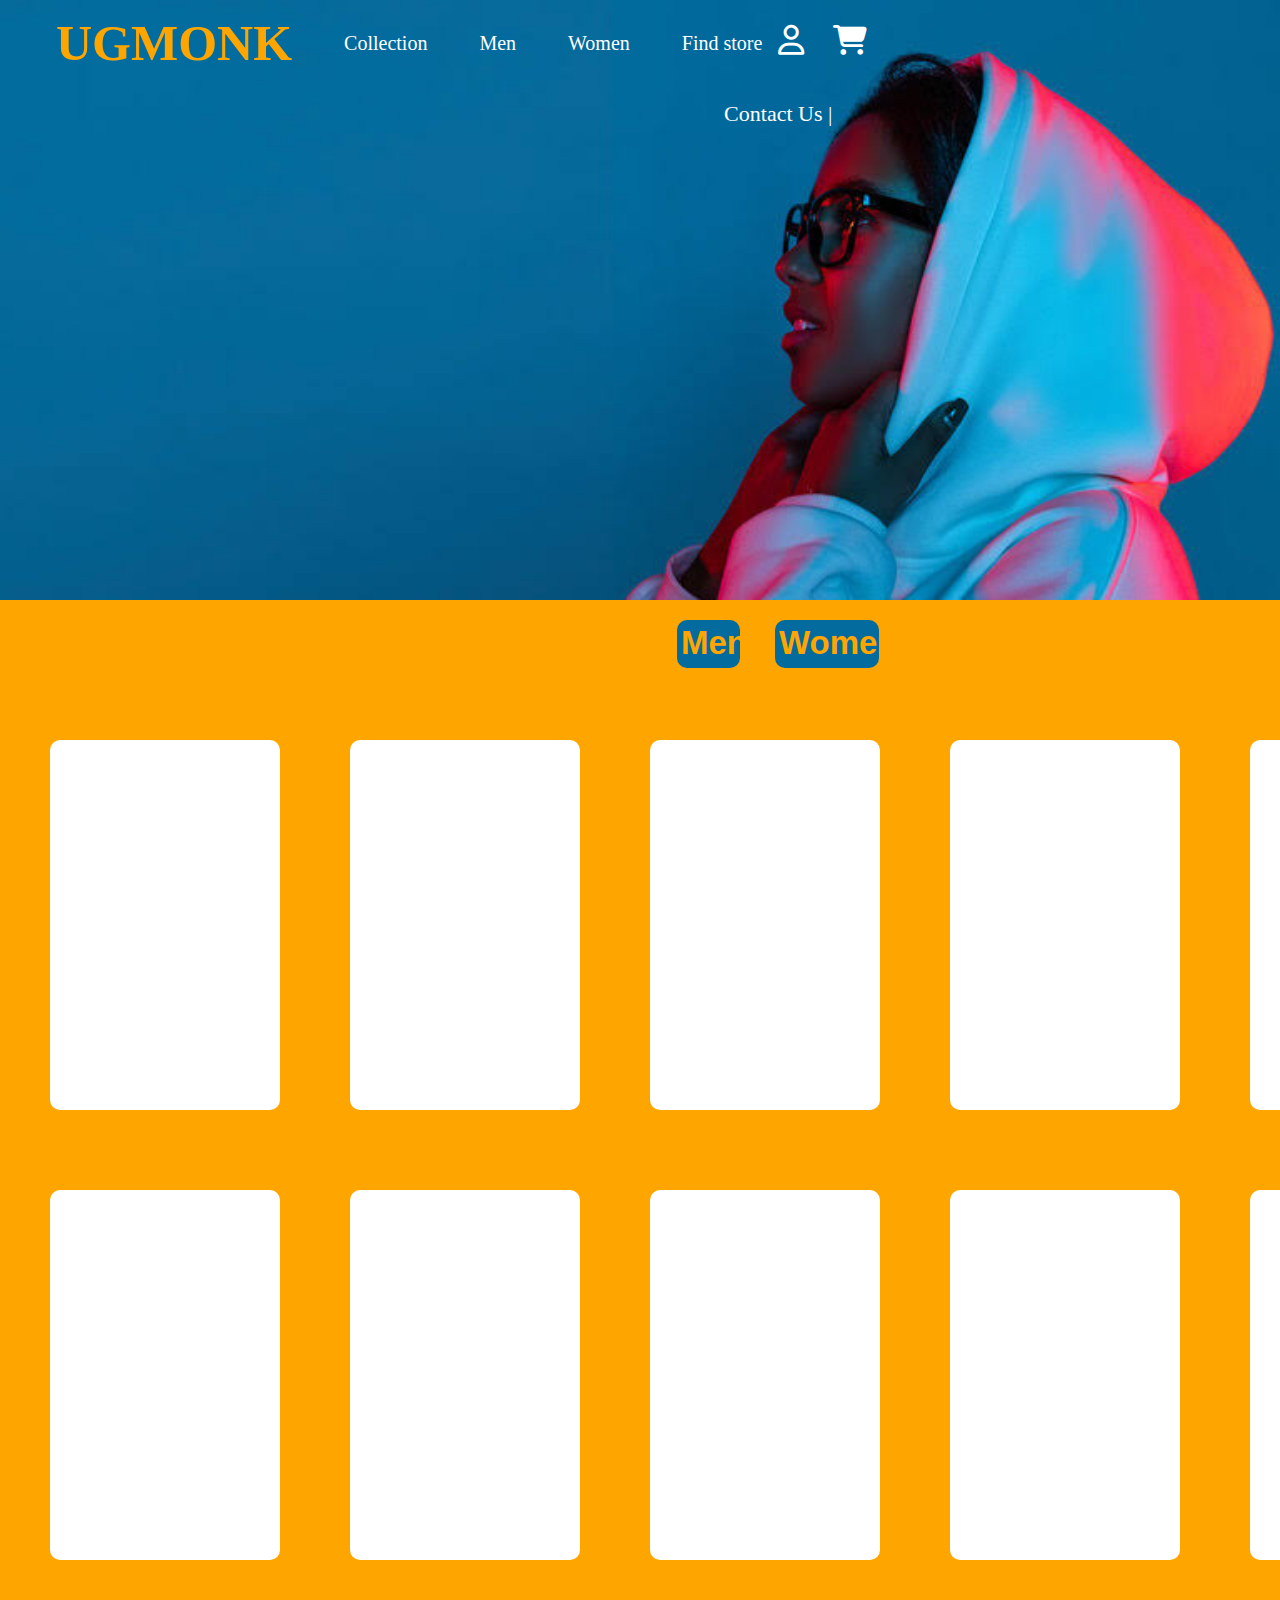
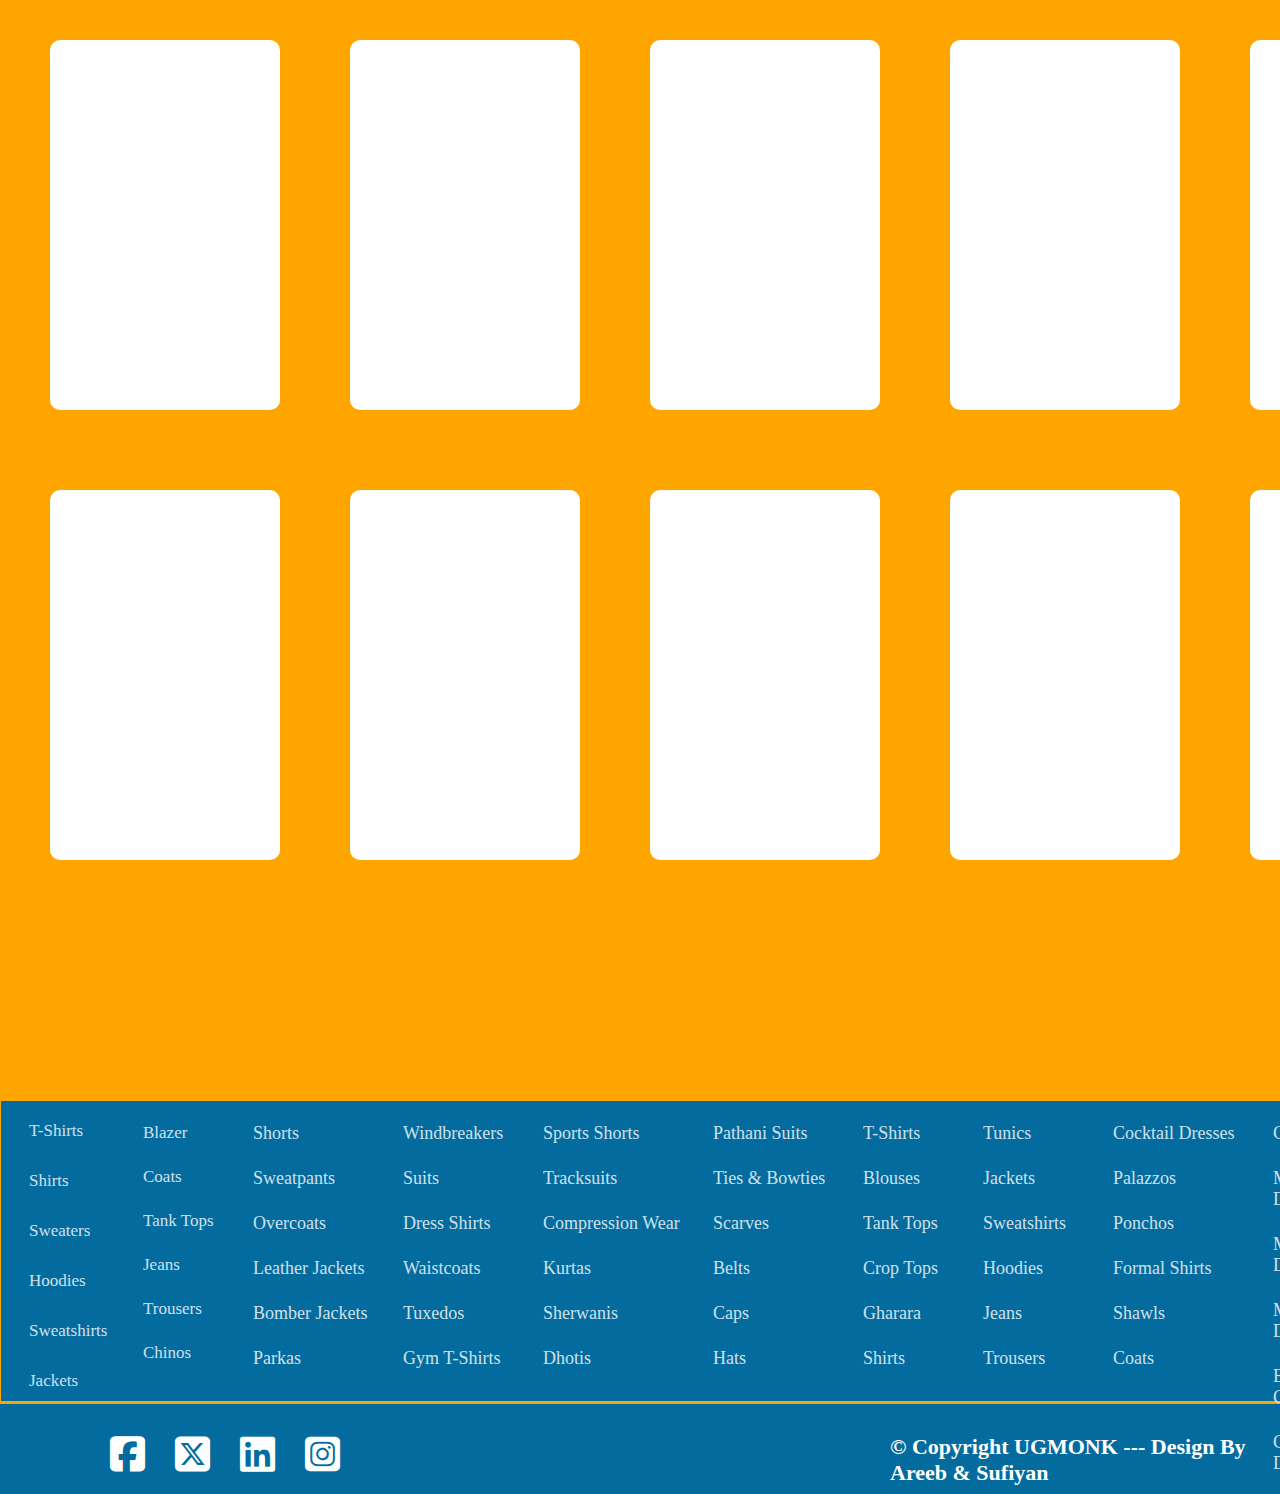
<file: index.html>
<!DOCTYPE html>
<html lang="en">
<head>
    <meta charset="UTF-8">
    <meta name="viewport" content="width=, initial-scale=1.0">
    <title>UGMONK Home</title>
    <link rel="stylesheet" href="style.css">
    <link rel="stylesheet" href="https://cdnjs.cloudflare.com/ajax/libs/font-awesome/6.6.0/css/all.min.css">
</head>

<body>
   <div class="d1">
      <ul>
        <li class="list1"><a href="index.html" class="anchor1"><h1 class="he1">UGMONK</h1></li></a>
        <li class="dropdown3">
          <a href="javascript:void(0)" class="dropbtn3">Collection</a>
          <div class="dropdown-content3">
            <a href="#">Winter Collection</a>
            <a href="#">Summer Collection</a>
          </div>
        </li>
        <li class="dropdown">
          <a href="javascript:void(0)" class="dropbtn">Men</a>
          <div class="dropdown-content">
            <a href="#"> Tops</a>
            <a href="#">Bottoms</a>
            <a href="#">Outerwear</a>
            <a href="#">Formal Wear</a>
            <a href="#">Activewear</a>
            <a href="#">Traditional Wear</a>
            <a href="#">Innerwear</a>
            <a href="#">Accessories</a>
          </div>
        </li>
        <li class="dropdown1">
            <a href="javascript:void(0)" class="dropbtn1">Women</a>
            <div class="dropdown-content1">
              <a href="#">Tops</a>
              <a href="#">Bottoms</a>
              <a href="#">Dresses</a>
              <a href="#">Traditional Wear</a>
              <a href="#">Outerwear</a>
              <a href="#">Activewear</a>
              <a href="#">Party & Formal Wear</a>
              <a href="#">Accessories</a>
            </div>
          </li>
          <li class="list2"><a href="#" class="anchor2">Find store</a></li>
          <li class="list3"><a href="contact.html" class="anchor3">Contact Us |</a></li>
          <a href="#"><i class="fa-regular fa-user"></i></a>
         <a href="#"> <i class="fa-solid fa-cart-shopping"></i></a>
      </ul>
   </div>

  <div class="div14"><a href="#" class="anchor4">Men</a><a href="womenhome.html" class="anchor5">Women</a>
    <div class="div15"></div>
    <div class="div16"></div>
    <div class="div17"></div>
    <div class="div18"></div>
    <div class="div19"></div>
    <div class="div21"></div>
    <div class="div22"></div>
    <div class="div23"></div>
    <div class="div24"></div>
    <div class="div25"></div>
    <div class="div26"></div>
    <div class="div27"></div>
    <div class="div28"></div>
    <div class="div29"></div>
    <div class="div30"></div>
    <div class="div31"></div>
    <div class="div32"></div>
    <div class="div33"></div>
    <div class="div34"></div>
    <div class="div35"></div></div>

   <div class="footer2">
    <div class="div3">
    <a href="#"><P>T-Shirts</P></a>
    <a href="#"><P>Shirts</P></a>
    <a href="#"><P>Sweaters</P></a>
    <a href="#"><P>Hoodies</P></a>
    <a href="#"><P>Sweatshirts</P></a>
    <a href="#"><P>Jackets</P></a>
    
</div>
<div class="div4">
  <a href="#"><P>Blazer</P></a>
    <a href="#"><P>Coats</P></a>
    <a href="#"><P>Tank Tops</P></a>
    <a href="#"><P>Jeans</P></a>
    <a href="#"><P>Trousers</P></a>
    <a href="#"><P>Chinos</P></a>
</div>
<div class="div5">
 
    <a href="#"><P>Shorts</P></a>
    <a href="#"><P>Sweatpants</P></a>
    <a href="#"><P>Overcoats</P></a>
    <a href="#"><P>Leather Jackets</P></a>
    <a href="#"><P>Bomber Jackets</P></a>
    <a href="#"><P>Parkas</P></a>
</div>
<div class="div6">
    
    <a href="#"><P>Windbreakers</P></a>
    <a href="#"><P>Suits</P></a>
    <a href="#"><P>Dress Shirts</P></a>
    <a href="#"><P>Waistcoats</P></a>
    <a href="#"><P>Tuxedos</P></a>
    <a href="#"><P>Gym T-Shirts</P></a>
</div>
<div class="div7">
  <a href="#"><P>Sports Shorts</P></a>
  <a href="#"><P>Tracksuits</P></a>
  <a href="#"><P>Compression Wear</P></a>
  <a href="#"><P>Kurtas</P></a>
  <a href="#"><P>Sherwanis</P></a>
  <a href="#"><P>Dhotis</P></a>
</div>
<div class="div8">
  <a href="#"><P>Pathani Suits</P></a>
  <a href="#"><P>Ties & Bowties</P></a>
  <a href="#"><P>Scarves</P></a>
  <a href="#"><P>Belts</P></a>
  <a href="#"><P>Caps</P></a>
  <a href="#"><P>Hats</P></a>
</div>
<div class="div9">
  <a href="#"><P>T-Shirts</P></a>
  <a href="#"><P>Blouses</P></a>
  <a href="#"><P>Tank Tops</P></a>
  <a href="#"><P>Crop Tops</P></a>
  <a href="#"><P>Gharara</P></a>
  <a href="#"><P>Shirts</P></a>
</div>
<div class="div10">
  <a href="#"><P>Tunics</P></a>
  <a href="#"><P>Jackets</P></a>
  <a href="#"><P>Sweatshirts</P></a>
  <a href="#"><P>Hoodies</P></a>
  <a href="#"><P>Jeans</P></a>
  <a href="#"><P>Trousers</P></a>
    
</div>
<div class="div11">
  <a href="#"><P>Cocktail Dresses</P></a>
  <a href="#"><P>Palazzos</P></a>
  <a href="#"><P>Ponchos</P></a>
  <a href="#"><P>Formal Shirts</P></a>
  <a href="#"><P>Shawls</P></a>
  <a href="#"><P>Coats</P></a>
</div>
<div class="div12">
    <a href="#"><P>Capris</P></a>
    <a href="#"><P>Maxi Dresses</P></a>
    <a href="#"><P>Midi Dresses</P></a>
    <a href="#"><P>Mini Dresses</P></a>
    <a href="#"><P>Evening Gowns</P></a>
    <a href="#"><P>Cocktail Dresses</P></a>
</div>
<div class="div13">
    <a href="#"><P>Sarees</P></a>
    <a href="#"><P>Kurtis</P></a>
    <a href="#"><P>Hats</P></a>
    <a href="#"><P>Caps</P></a>
    <a href="#"><P>Winter Coats</P></a>
    <a href="#"><P>Belts</P></a>
</div>
</div>

        <div class="footer1"> 
            <a href="https://www.facebook.com/"><i class="fa-brands fa-square-facebook"></i></a>
             <a href="https://twitter.com/?lang=en"><i class="fa-brands fa-square-x-twitter"></i></a>
            <a href="https://pk.linkedin.com/"> <i class="fa-brands fa-linkedin"></i></a>
             <a href="https://www.instagram.com/"><i class="fa-brands fa-square-instagram"></i></a>
             <p class="footernew"><strong>© Copyright UGMONK --- Design By Areeb & Sufiyan </strong></p>
           </div>
</body>
</html>
</file>
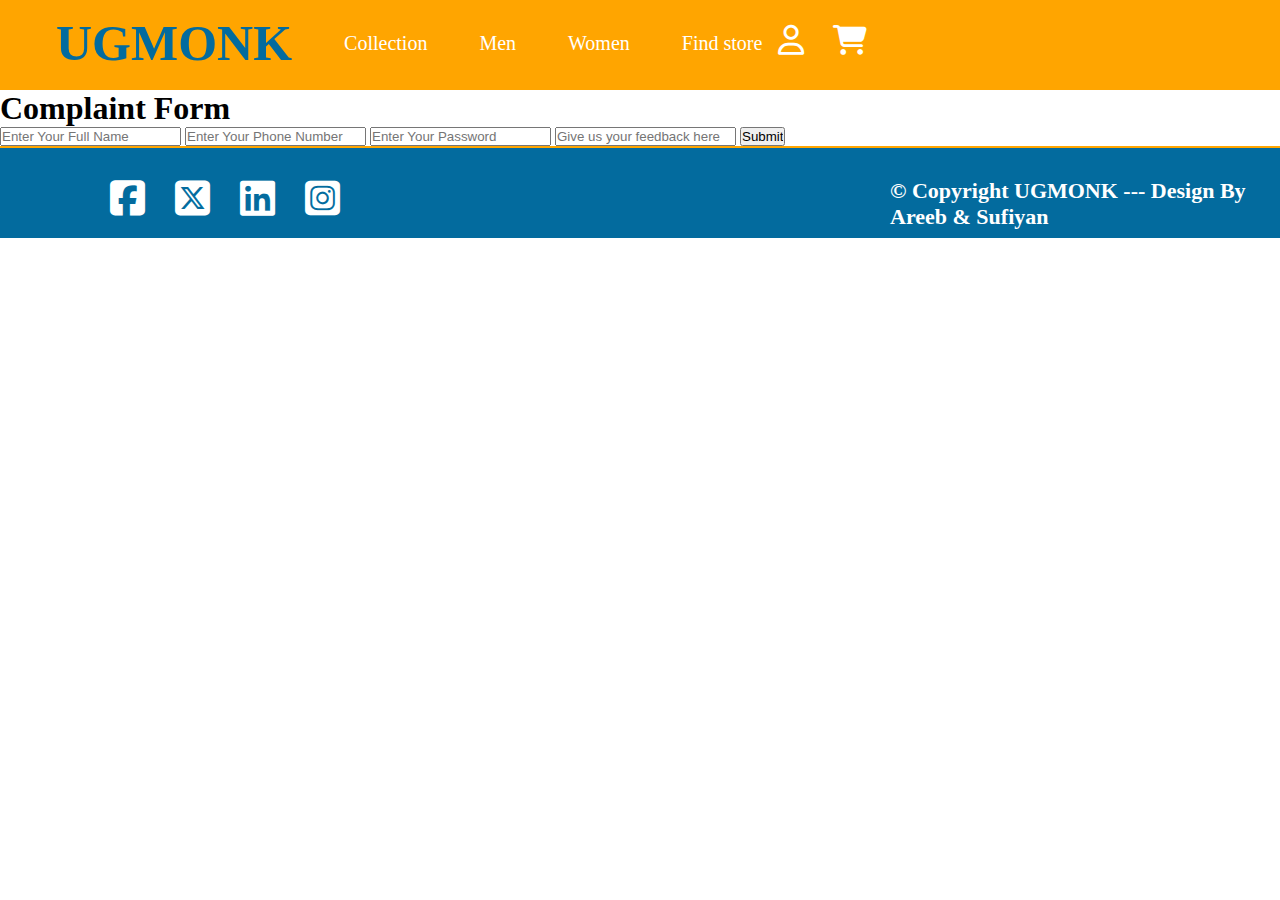
<file: complaintform.html>
<!DOCTYPE html>
<html lang="en">
<head>
    <meta charset="UTF-8">
    <meta name="viewport" content="width=, initial-scale=1.0">
    <title>UGMONK Complaint Form</title>
    <link rel="stylesheet" href="style.css">
    <link rel="stylesheet" href="https://cdnjs.cloudflare.com/ajax/libs/font-awesome/6.6.0/css/all.min.css">
</head>

<body>
    <div class="d2">
        <ul>
            <li class="list4"><a href="index.html" class="anchor7"><h1 class="he3">UGMONK</h1></li></a>
            <li class="dropdown4">
                <a href="javascript:void(0)" class="dropbtn4">Collection</a>
                <div class="dropdown-content4">
                  <a href="#">Winter Collection</a>
                  <a href="#">Summer Collection</a>
                </div>
              </li>
              <li class="dropdown5">
                <a href="javascript:void(0)" class="dropbtn5">Men</a>
                <div class="dropdown-content5">
                  <a href="#"> Tops</a>
                  <a href="#">Bottoms</a>
                  <a href="#">Outerwear</a>
                  <a href="#">Formal Wear</a>
                  <a href="#">Activewear</a>
                  <a href="#">Traditional Wear</a>
                  <a href="#">Innerwear</a>
                  <a href="#">Accessories</a>
                </div>
              </li>
              <li class="dropdown6">
                  <a href="javascript:void(0)" class="dropbtn6">Women</a>
                  <div class="dropdown-content6">
                    <a href="#">Tops</a>
                    <a href="#">Bottoms</a>
                    <a href="#">Dresses</a>
                    <a href="#">Traditional Wear</a>
                    <a href="#">Outerwear</a>
                    <a href="#">Activewear</a>
                    <a href="#">Party & Formal Wear</a>
                    <a href="#">Accessories</a>
                  </div>
                </li>
                <li class="list5"><a href="#" class="anchor8">Find store</a></li>
          <li class="list6"><a href="contact.html" class="anchor9">Contact Us |</a></li>
          <a href="loginpage.html"><i class="fa-regular fa-user"></i></a>
         <a href="#"> <i class="fa-solid fa-cart-shopping"></i></a>
        </ul>
    </div>

    <div class="div42">
        <div class="div43">
            <h1 class="he6">Complaint Form</h1>
            <input type="text" class="input5" placeholder="Enter Your Full Name" required>
            <input type="number" class="input6" placeholder="Enter Your Phone Number" required>
            <input type="password" class="input7" placeholder="Enter Your Password" required>
            <input type="text" class="input8" placeholder="Give us your feedback here" required>
            <input type="submit" value="Submit" class="button4">
        </div>
    </div>

    <div class="footer1"> 
      <a href="https://www.facebook.com/"><i class="fa-brands fa-square-facebook"></i></a>
       <a href="https://twitter.com/?lang=en"><i class="fa-brands fa-square-x-twitter"></i></a>
      <a href="https://pk.linkedin.com/"> <i class="fa-brands fa-linkedin"></i></a>
       <a href="https://www.instagram.com/"><i class="fa-brands fa-square-instagram"></i></a>
       <p class="footernew"><strong>© Copyright UGMONK --- Design By Areeb & Sufiyan </strong></p>
     </div>

     </body>
     </html>
</file>
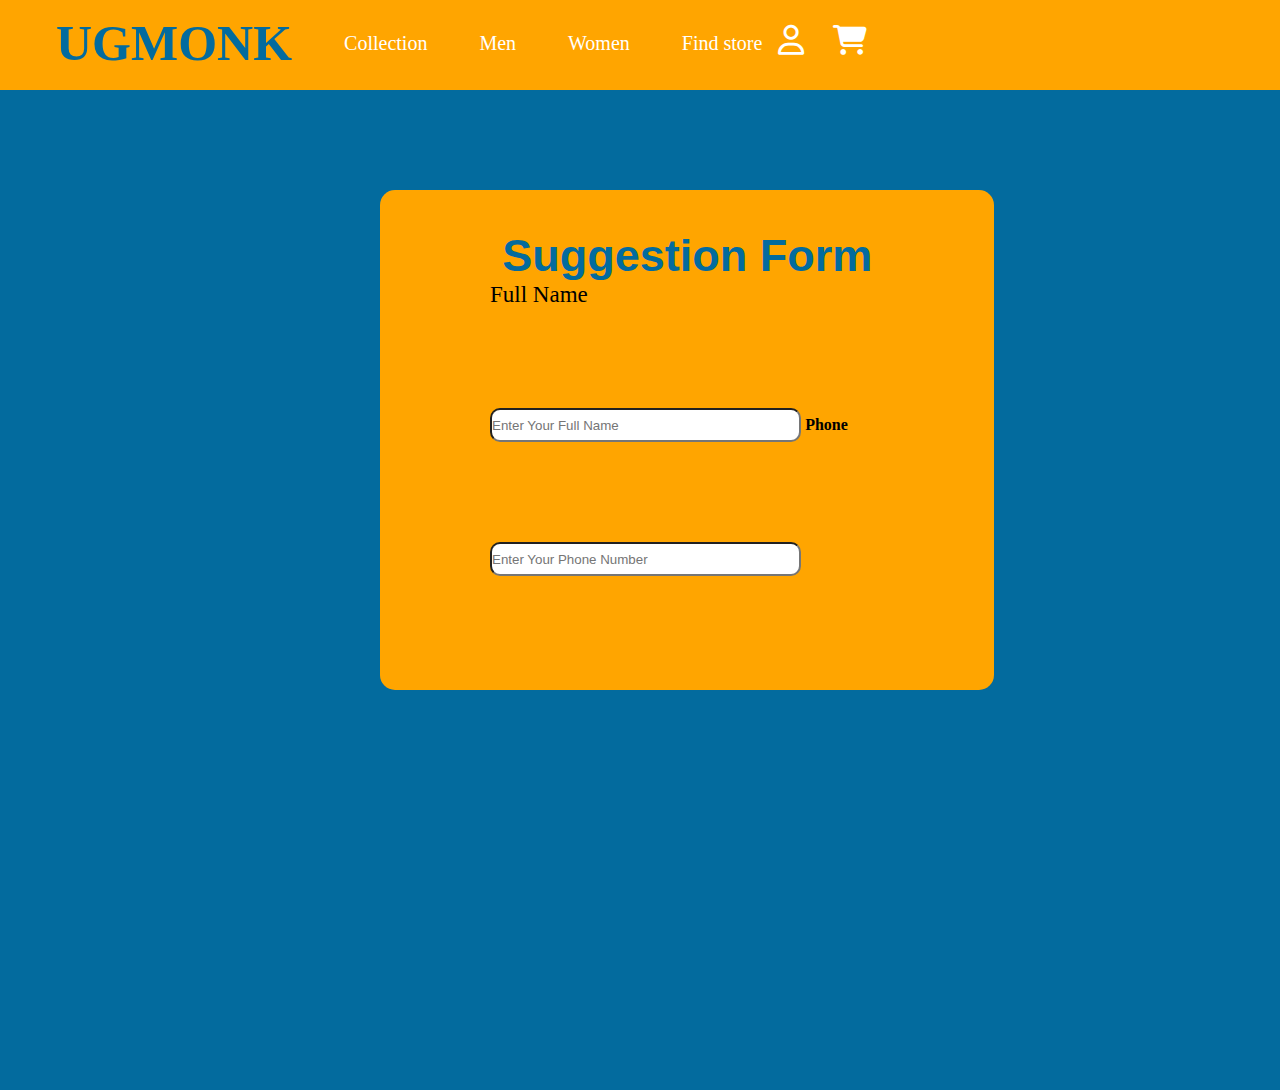
<file: suggestionform.html>
<!DOCTYPE html>
<html lang="en">
<head>
    <meta charset="UTF-8">
    <meta name="viewport" content="width=, initial-scale=1.0">
    <title>UGMONK Suggestion Form</title>
    <link rel="stylesheet" href="style.css">
    <link rel="stylesheet" href="https://cdnjs.cloudflare.com/ajax/libs/font-awesome/6.6.0/css/all.min.css">
</head>

<body>
    <div class="d2">
        <ul>
            <li class="list4"><a href="index.html" class="anchor7"><h1 class="he3">UGMONK</h1></li></a>
            <li class="dropdown4">
                <a href="javascript:void(0)" class="dropbtn4">Collection</a>
                <div class="dropdown-content4">
                  <a href="#">Winter Collection</a>
                  <a href="#">Summer Collection</a>
                </div>
              </li>
              <li class="dropdown5">
                <a href="javascript:void(0)" class="dropbtn5">Men</a>
                <div class="dropdown-content5">
                  <a href="#"> Tops</a>
                  <a href="#">Bottoms</a>
                  <a href="#">Outerwear</a>
                  <a href="#">Formal Wear</a>
                  <a href="#">Activewear</a>
                  <a href="#">Traditional Wear</a>
                  <a href="#">Innerwear</a>
                  <a href="#">Accessories</a>
                </div>
              </li>
              <li class="dropdown6">
                  <a href="javascript:void(0)" class="dropbtn6">Women</a>
                  <div class="dropdown-content6">
                    <a href="#">Tops</a>
                    <a href="#">Bottoms</a>
                    <a href="#">Dresses</a>
                    <a href="#">Traditional Wear</a>
                    <a href="#">Outerwear</a>
                    <a href="#">Activewear</a>
                    <a href="#">Party & Formal Wear</a>
                    <a href="#">Accessories</a>
                  </div>
                </li>
                <li class="list5"><a href="#" class="anchor8">Find store</a></li>
          <li class="list6"><a href="#" class="anchor9">Contact Us |</a></li>
          <a href="#"><i class="fa-regular fa-user"></i></a>
         <a href="#"> <i class="fa-solid fa-cart-shopping"></i></a>
        </ul>
    </div>

    <div class="div40">
        <div class="div41">
            <h1 class="he5">Suggestion Form</h1>
            <label for="fname" class="label1">Full Name</label><br>
            <input type="text" class="input1" placeholder="Enter Your Full Name" required>
            <label for="Phone" class="label2"><strong style="margin-left: 0px;">Phone</strong></label><br>
            <input type="number" class="input2" placeholder="Enter Your Phone Number" required>
        </div>
    </div>
</file>
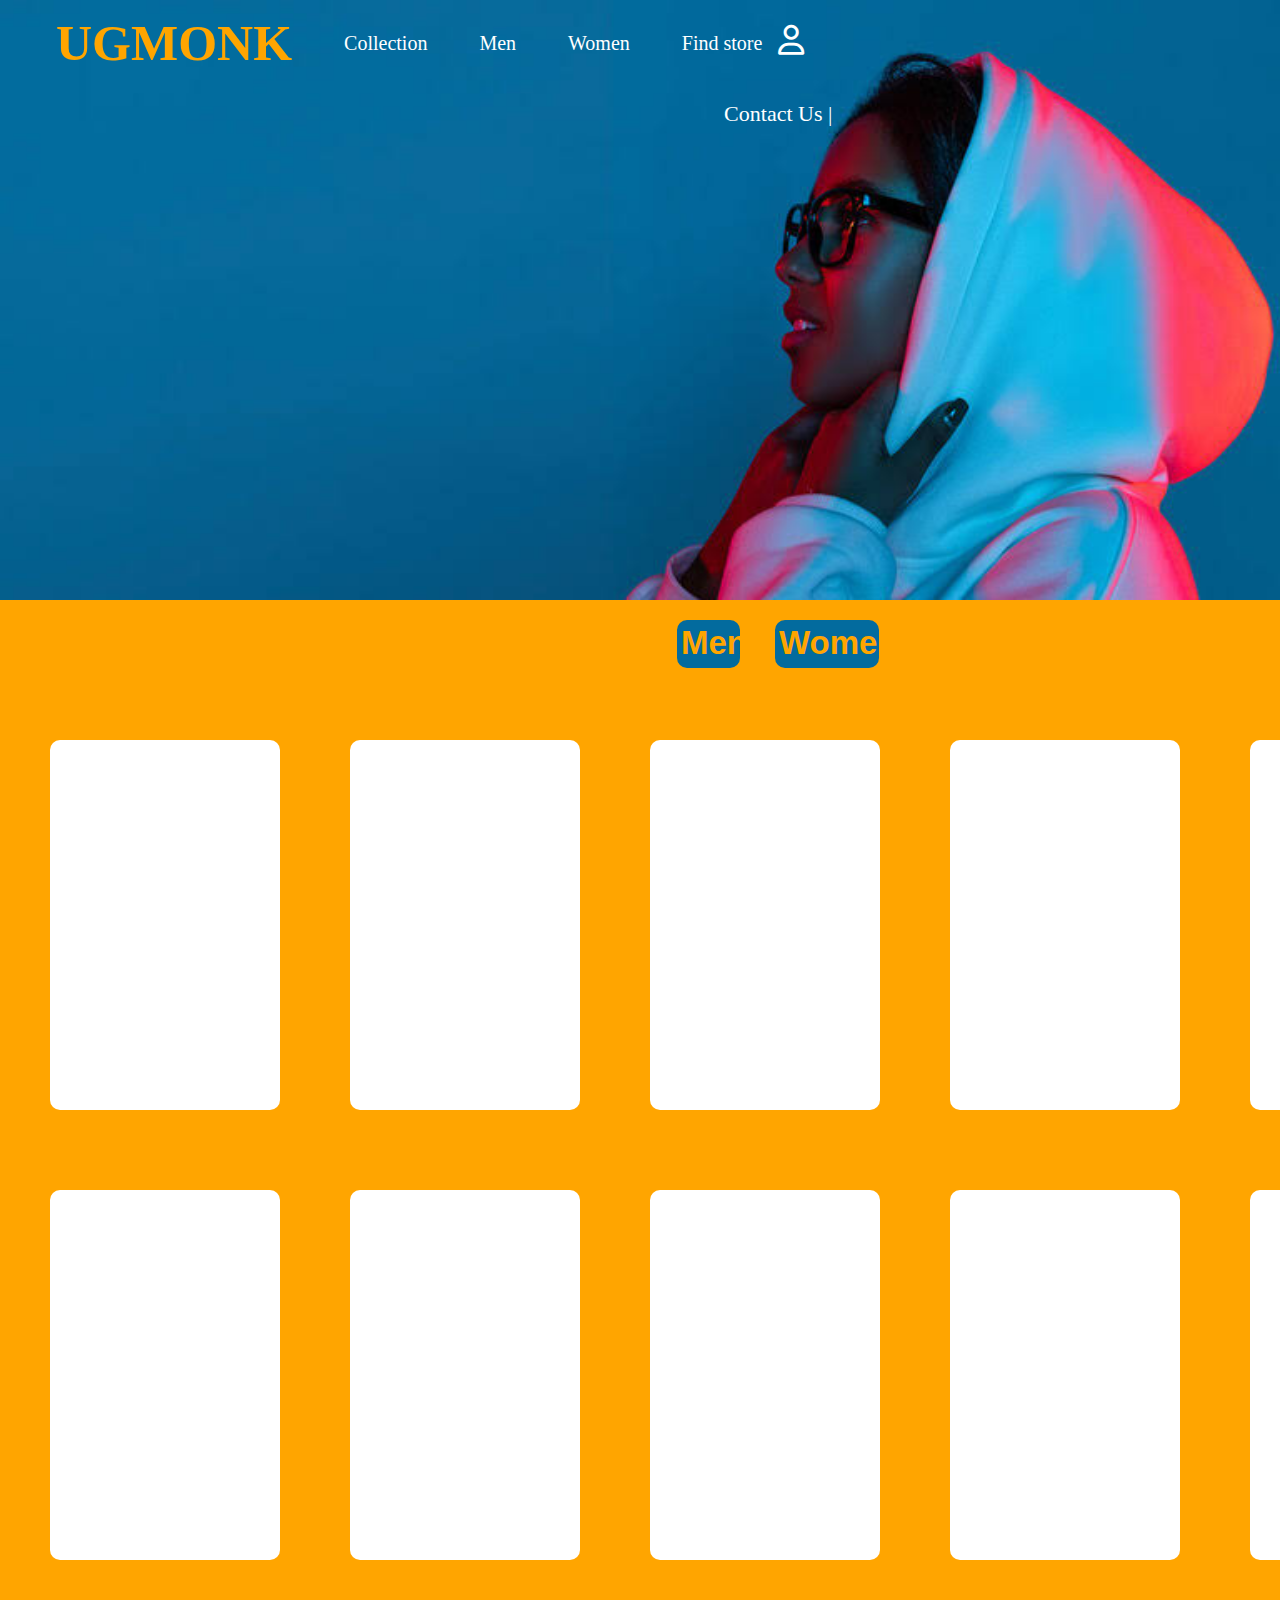
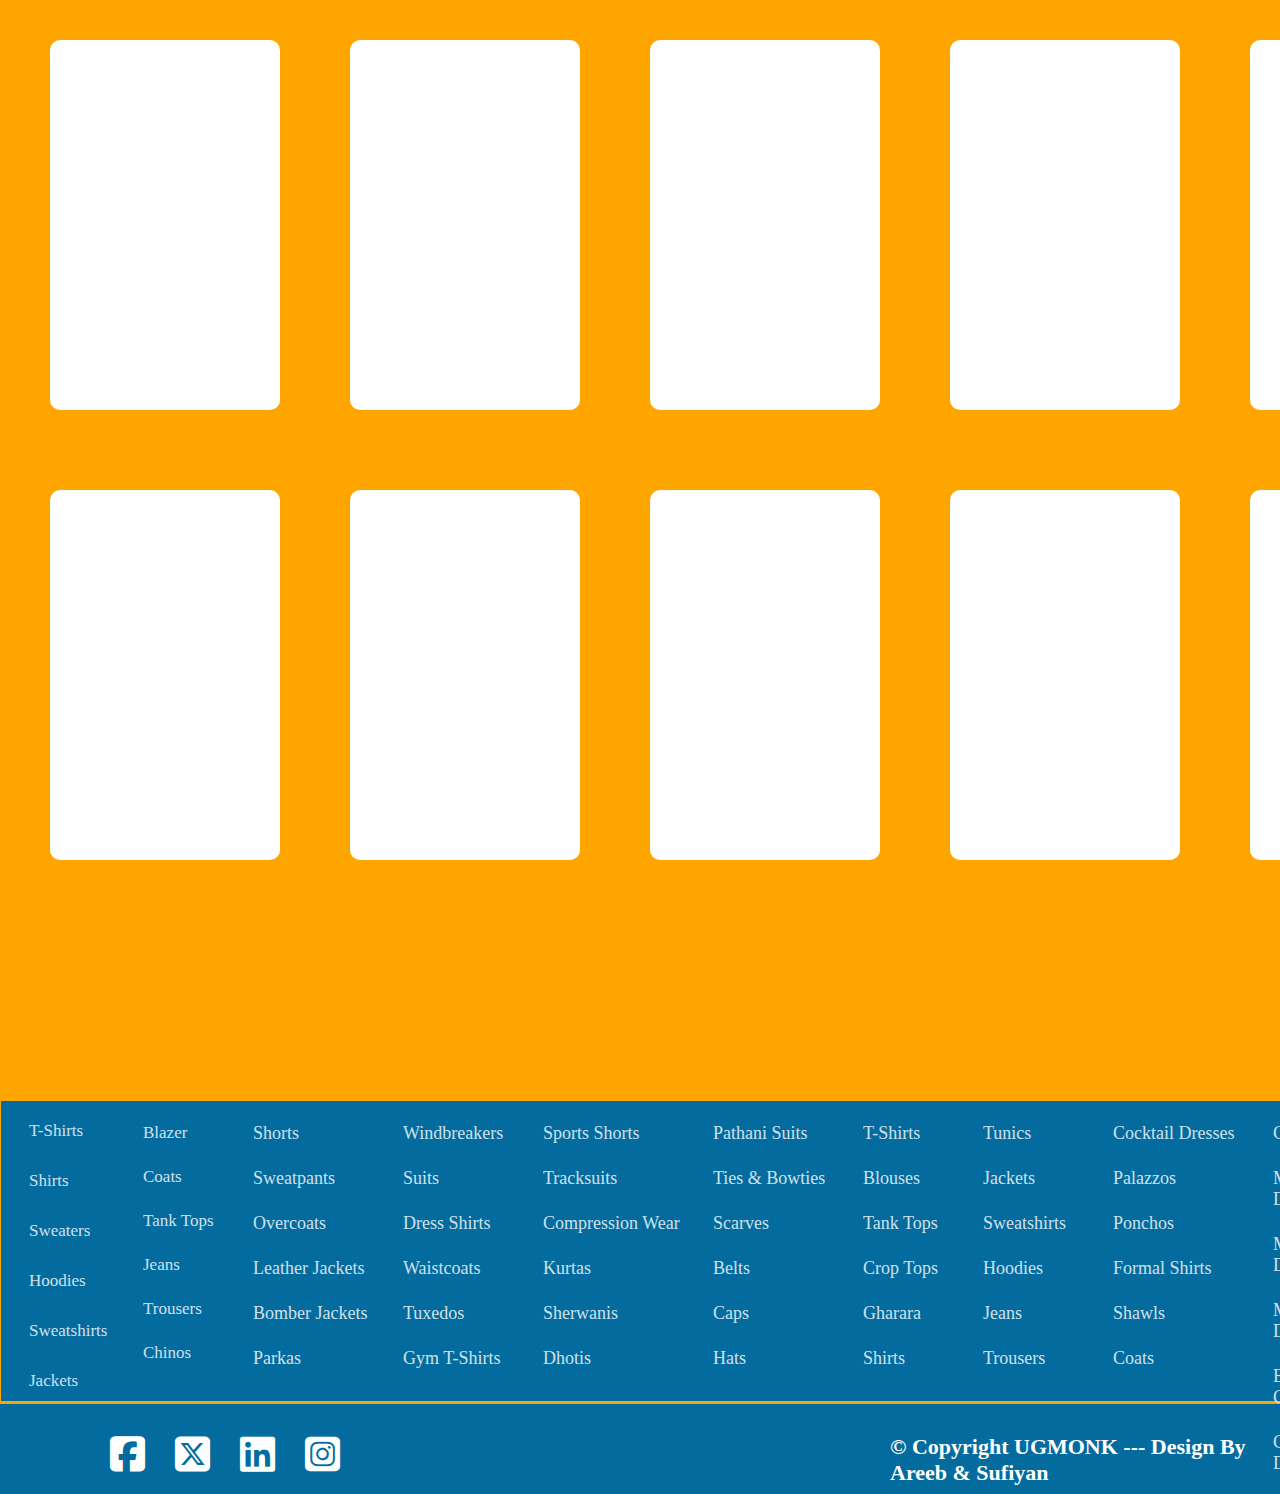
<file: womenhome.html>
<!DOCTYPE html>
<html lang="en">
<head>
    <meta charset="UTF-8">
    <meta name="viewport" content="width=, initial-scale=1.0">
    <title>UGMONK Home Page</title>
    <link rel="stylesheet" href="style.css">
    <link rel="stylesheet" href="https://cdnjs.cloudflare.com/ajax/libs/font-awesome/6.6.0/css/all.min.css">
</head>

<body>
   <div class="d1">
      <ul>
        <li class="list1"><a href="index.html" class="anchor1"><h1 class="he1">UGMONK</h1></li></a>
        <li class="dropdown3">
          <a href="javascript:void(0)" class="dropbtn3">Collection</a>
          <div class="dropdown-content3">
            <a href="#">Winter Collection</a>
            <a href="#">Summer Collection</a>
          </div>
        </li>
        <li class="dropdown">
          <a href="javascript:void(0)" class="dropbtn">Men</a>
          <div class="dropdown-content">
            <a href="#"> Tops</a>
            <a href="#">Bottoms</a>
            <a href="#">Outerwear</a>
            <a href="#">Formal Wear</a>
            <a href="#">Activewear</a>
            <a href="#">Traditional Wear</a>
            <a href="#">Innerwear</a>
            <a href="#">Accessories</a>
          </div>
        </li>
        <li class="dropdown1">
            <a href="javascript:void(0)" class="dropbtn1">Women</a>
            <div class="dropdown-content1">
              <a href="#">Tops</a>
              <a href="#">Bottoms</a>
              <a href="#">Dresses</a>
              <a href="#">Traditional Wear</a>
              <a href="#">Outerwear</a>
              <a href="#">Activewear</a>
              <a href="#">Party & Formal Wear</a>
              <a href="#">Accessories</a>
            </div>
          </li>
          <li class="list2"><a href="#" class="anchor2">Find store</a></li>
          <li class="list3"><a href="#" class="anchor3">Contact Us |</a></li>
          <a href="#"><i class="fa-regular fa-user"></i></a>
      </ul>
   </div>

  <div class="div14"><a href="#" class="anchor4">Men</a><a href="#" class="anchor5">Women</a><div class="div15"></div><div class="div16"></div><div class="div17"></div><div class="div18"></div><div class="div19"></div><div class="div21"></div><div class="div22"></div><div class="div23"></div><div class="div24"></div><div class="div25"></div><div class="div26"></div><div class="div27"></div><div class="div28"></div><div class="div29"></div><div class="div30"></div><div class="div31"></div><div class="div32"></div><div class="div33"></div><div class="div34"></div><div class="div35"></div></div>

   <div class="footer2">
    <div class="div3">
    <a href="#"><P>T-Shirts</P></a>
    <a href="#"><P>Shirts</P></a>
    <a href="#"><P>Sweaters</P></a>
    <a href="#"><P>Hoodies</P></a>
    <a href="#"><P>Sweatshirts</P></a>
    <a href="#"><P>Jackets</P></a>
    
</div>
<div class="div4">
  <a href="#"><P>Blazer</P></a>
    <a href="#"><P>Coats</P></a>
    <a href="#"><P>Tank Tops</P></a>
    <a href="#"><P>Jeans</P></a>
    <a href="#"><P>Trousers</P></a>
    <a href="#"><P>Chinos</P></a>
</div>
<div class="div5">
 
    <a href="#"><P>Shorts</P></a>
    <a href="#"><P>Sweatpants</P></a>
    <a href="#"><P>Overcoats</P></a>
    <a href="#"><P>Leather Jackets</P></a>
    <a href="#"><P>Bomber Jackets</P></a>
    <a href="#"><P>Parkas</P></a>
</div>
<div class="div6">
    
    <a href="#"><P>Windbreakers</P></a>
    <a href="#"><P>Suits</P></a>
    <a href="#"><P>Dress Shirts</P></a>
    <a href="#"><P>Waistcoats</P></a>
    <a href="#"><P>Tuxedos</P></a>
    <a href="#"><P>Gym T-Shirts</P></a>
</div>
<div class="div7">
  <a href="#"><P>Sports Shorts</P></a>
  <a href="#"><P>Tracksuits</P></a>
  <a href="#"><P>Compression Wear</P></a>
  <a href="#"><P>Kurtas</P></a>
  <a href="#"><P>Sherwanis</P></a>
  <a href="#"><P>Dhotis</P></a>
</div>
<div class="div8">
  <a href="#"><P>Pathani Suits</P></a>
  <a href="#"><P>Ties & Bowties</P></a>
  <a href="#"><P>Scarves</P></a>
  <a href="#"><P>Belts</P></a>
  <a href="#"><P>Caps</P></a>
  <a href="#"><P>Hats</P></a>
</div>
<div class="div9">
  <a href="#"><P>T-Shirts</P></a>
  <a href="#"><P>Blouses</P></a>
  <a href="#"><P>Tank Tops</P></a>
  <a href="#"><P>Crop Tops</P></a>
  <a href="#"><P>Gharara</P></a>
  <a href="#"><P>Shirts</P></a>
</div>
<div class="div10">
  <a href="#"><P>Tunics</P></a>
  <a href="#"><P>Jackets</P></a>
  <a href="#"><P>Sweatshirts</P></a>
  <a href="#"><P>Hoodies</P></a>
  <a href="#"><P>Jeans</P></a>
  <a href="#"><P>Trousers</P></a>
    
</div>
<div class="div11">
  <a href="#"><P>Cocktail Dresses</P></a>
  <a href="#"><P>Palazzos</P></a>
  <a href="#"><P>Ponchos</P></a>
  <a href="#"><P>Formal Shirts</P></a>
  <a href="#"><P>Shawls</P></a>
  <a href="#"><P>Coats</P></a>
</div>
<div class="div12">
    <a href="#"><P>Capris</P></a>
    <a href="#"><P>Maxi Dresses</P></a>
    <a href="#"><P>Midi Dresses</P></a>
    <a href="#"><P>Mini Dresses</P></a>
    <a href="#"><P>Evening Gowns</P></a>
    <a href="#"><P>Cocktail Dresses</P></a>
</div>
<div class="div13">
    <a href="#"><P>Sarees</P></a>
    <a href="#"><P>Kurtis</P></a>
    <a href="#"><P>Hats</P></a>
    <a href="#"><P>Caps</P></a>
    <a href="#"><P>Winter Coats</P></a>
    <a href="#"><P>Belts</P></a>
</div>
</div>

        <div class="footer1"> 
            <a href="https://www.facebook.com/"><i class="fa-brands fa-square-facebook"></i></a>
             <a href="https://twitter.com/?lang=en"><i class="fa-brands fa-square-x-twitter"></i></a>
            <a href="https://pk.linkedin.com/"> <i class="fa-brands fa-linkedin"></i></a>
             <a href="https://www.instagram.com/"><i class="fa-brands fa-square-instagram"></i></a>
             <p class="footernew"><strong>© Copyright UGMONK --- Design By Areeb & Sufiyan </strong></p>
           </div>
</body>
</html>
</file>
<file: style.css>
*{
    padding: 0;
    margin: 0;
}

.d1{
    background-image: url(images\ \(23\).jpeg);
    background-repeat: no-repeat;
    background-size: cover;
    height: 600px;
    width: 100%;
}

.d2{
  width: 100%;
  height: 90px;
  background-color: orange;
}

.he1{
    font-family: 'Times New Roman', Times, serif;
    font-size: 50px;
    color: orange;
    margin-left: 40px;
    margin-top: 15px;
    display: inline;
}

.he3{
  font-family: 'Times New Roman', Times, serif;
  font-size: 50px;
  color: rgb(3, 107, 158);
  margin-left: 40px;
  margin-top: 15px;
  display: inline;
}

ul {
    list-style-type: none;
    margin: 0;
    padding: 0;
    overflow: hidden;
  }
  
  li {
    float: left;
  }

  .list1 .anchor1{
    display: inline-block;
    color: white;
    font-size: 20px;
    text-align: center;
    padding: 14px 16px;
    text-decoration: none;
  }

  .list4 .anchor7{
    display: inline-block;
    color: white;
    font-size: 20px;
    text-align: center;
    padding: 14px 16px;
    text-decoration: none;
  }

  .list3 .anchor3{
    display: inline-block;
    color: white;
    font-size: 22px;
    text-align: center;
    padding: 14px 16px;
    text-decoration: none;
    margin-left: 400px;
    margin-top: 18px;
  }


  .list6 .anchor9{
    display: inline-block;
    color: white;
    font-size: 22px;
    text-align: center;
    padding: 14px 16px;
    text-decoration: none;
    margin-left: 400px;
    margin-top: 18px;
  }

  .list2 .anchor2, .dropbtn {
    display: inline-block;
    color: white;
    font-size: 20px;
    text-align: center;
    padding: 14px 16px;
    text-decoration: none;
    margin-top:18px;
    margin-left: 20px;
  }

  .list5 .anchor8, .dropbtn5 {
    display: inline-block;
    color: white;
    font-size: 20px;
    text-align: center;
    padding: 14px 16px;
    text-decoration: none;
    margin-top:18px;
    margin-left: 20px;
  }

  .dropbtn1{
    display: inline-block;
    color: white;
    font-size: 20px;
    text-align: center;
    padding: 14px 16px;
    text-decoration: none;
    margin-top:18px;
    margin-left: 20px; 
  }

  .dropbtn3{
    display: inline-block;
    color: white;
    font-size: 20px;
    text-align: center;
    padding: 14px 16px;
    text-decoration: none;
    margin-top:18px;
    margin-left: 20px; 
  }

  .dropbtn6{
    display: inline-block;
    color: white;
    font-size: 20px;
    text-align: center;
    padding: 14px 16px;
    text-decoration: none;
    margin-top:18px;
    margin-left: 20px; 
  }

  .dropbtn4{
    display: inline-block;
    color: white;
    font-size: 20px;
    text-align: center;
    padding: 14px 16px;
    text-decoration: none;
    margin-top:18px;
    margin-left: 20px; 
  }

  .list2 .anchor2:hover, .dropdown:hover .dropbtn {
    color:rgb(254, 205, 113);
  }

  .list5 .anchor8:hover, .dropdown5:hover .dropbtn5 {
    color:rgb(3, 107, 158);
  }

  .list3 .anchor3:hover{
    color:rgb(254, 205, 113);
  }

  .list6 .anchor9:hover{
    color:rgb(3, 107, 158);
  }

  .dropdown1:hover .dropbtn1{
    color:rgb(254, 205, 113); 
  }

  .dropdown3:hover .dropbtn3{
    color:rgb(254, 205, 113); 
  }

  .dropdown6:hover .dropbtn6{
    color:rgb(3, 107, 158); 
  }

  .dropdown4:hover .dropbtn4{
    color:rgb(3, 107, 158); 
  }

  li.dropdown {
    display: inline-block;
  }

  li.dropdown1 {
    display: inline-block;
  }
  
  li.dropdown3 {
    display: inline-block;
  }

  li.dropdown5 {
    display: inline-block;
  }

  li.dropdown6 {
    display: inline-block;
  }
  
  li.dropdown4 {
    display: inline-block;
  }

  .dropdown-content {
    display: none;
    position: absolute;
    background-color:orange;
    min-width: 160px;
    border-radius: 20px;
    box-shadow: 0px 8px 16px 0px rgba(252, 195, 25, 0.787);
    z-index: 1;
  }

  .dropdown-content1 {
    display: none;
    position: absolute;
    background-color:orange;
    min-width: 160px;
    border-radius: 20px;
    box-shadow: 0px 8px 16px 0px rgba(252, 195, 25, 0.787);
    z-index: 1;
  }

  .dropdown-content3 {
    display: none;
    position: absolute;
    background-color:orange;
    min-width: 160px;
    border-radius: 20px;
    box-shadow: 0px 8px 16px 0px rgba(252, 195, 25, 0.787);
    z-index: 1;
  }
  .dropdown-content5 {
    display: none;
    position: absolute;
    background-color:rgb(3, 107, 158);
    min-width: 160px;
    border-radius: 20px;
    box-shadow: 0px 8px 16px 0px rgba(25, 146, 252, 0.787);
    z-index: 1;
  }

  .dropdown-content6 {
    display: none;
    position: absolute;
    background-color:rgb(3, 107, 158);
    min-width: 160px;
    border-radius: 20px;
    box-shadow: 0px 8px 16px 0px rgba(25, 146, 252, 0.787);
    z-index: 1;
  }

  .dropdown-content4 {
    display: none;
    position: absolute;
    background-color:rgb(3, 107, 158);
    min-width: 160px;
    border-radius: 20px;
    box-shadow: 0px 8px 16px 0px rgba(25, 146, 252, 0.787);
    z-index: 1;
  }

  .dropdown-content a {
    color: white;
    padding: 12px 16px;
    text-decoration: none;
    display: block;
    text-align: center;
    font-size: 20px;
  }

  .dropdown-content1 a {
    color: white;
    padding: 12px 16px;
    text-decoration: none;
    display: block;
    text-align: center;
    font-size: 20px;
  }

  .dropdown-content3 a {
    color: white;
    padding: 12px 16px;
    text-decoration: none;
    display: block;
    text-align: center;
    font-size: 21px;
  }

  .dropdown-content5 a {
    color: white;
    padding: 12px 16px;
    text-decoration: none;
    display: block;
    text-align: center;
    font-size: 20px;
  }

  .dropdown-content6 a {
    color: white;
    padding: 12px 16px;
    text-decoration: none;
    display: block;
    text-align: center;
    font-size: 20px;
  }

  .dropdown-content4 a {
    color: white;
    padding: 12px 16px;
    text-decoration: none;
    display: block;
    text-align: center;
    font-size: 21px;
  }

  .dropdown-content a:hover {background-color: rgb(3, 107, 158);border-radius: 20px;color: orange;}
  .dropdown-content1 a:hover {background-color: rgb(3, 107, 158);border-radius: 20px;color: orange;}
  .dropdown-content3 a:hover {background-color: rgb(3, 107, 158);border-radius: 20px;color: orange;}

  .dropdown-content5 a:hover {background-color: orange;border-radius: 20px;color: rgb(3, 107, 158);}
  .dropdown-content6 a:hover {background-color: orange;border-radius: 20px;color: rgb(3, 107, 158);}
  .dropdown-content4 a:hover {background-color: orange;border-radius: 20px;color: rgb(3, 107, 158);}

  .dropdown:hover .dropdown-content {
    display: block;
  }

  .dropdown1:hover .dropdown-content1 {
    display: block;
  }

  .dropdown3:hover .dropdown-content3 {
    display: block;
  }

  .dropdown5:hover .dropdown-content5 {
    display: block;
  }

  .dropdown6:hover .dropdown-content6 {
    display: block;
  }

  .dropdown4:hover .dropdown-content4 {
    display: block;
  }

  .fa-regular{
    color: white;
    font-size: 30px;
    margin-top: 25px;
}
.fa-solid{
    color: white;
    font-size: 30px;
    margin-top: 25px;
    margin-left: 25px;
}

.footer1{
  display: flex;
  background-color:rgb(3, 107, 158);
  width: 100%;
  height: 90px;
  border-top: 2px solid orange;
}

.fa-brands{
  color:white;
  font-size: 40px;
  margin-left: 20px;
  margin-top: 30px;
  padding-left: 10px;
}

.fa-square-facebook{
  margin-left: 100px;
}

.fa-brands:hover{
  color:orange;
}

.footernew{
  font-size: 22px;
  font-weight: 500;
  color: white;
  margin-left: 550px;
  margin-top: 30px;
}

.footernew:hover{
  color: orange;
}

.footer3{
  display: flex;
  background-color:orange;
  width: 100%;
  height: 90px;
  border-top: 2px solid rgb(3, 107, 158);
}

.fa-brands{
  color:white;
  font-size: 40px;
  margin-left: 20px;
  margin-top: 30px;
  padding-left: 10px;
}

.fa-square-facebook{
  margin-left: 100px;
}

.fa-brands:hover{
  color:orange;
}

.footernew1{
  font-size: 22px;
  font-weight: 500;
  color: rgb(3, 107, 158);
  margin-left: 550px;
  margin-top: 30px;
}


.footer2{
  display: flex;
  background-color:rgb(3, 107, 158);
  border: 1px solid orange;
  width: 100%;
  height: 300px; 
}

.div3{
  color: white;
  position: absolute;
  height: 130px;
  margin-top: 5px;
  margin-left: 13px;
}

.div4{
  color: white;
  position: absolute;
  height: 130px;
  margin-left: 130px;
  margin-top: 10px;
}

.div5{
  color: white;
  position: absolute;
  height: 130px;
  margin-left: 240px;
  margin-top: 10px;
}

.div6{
  color: white;
  position: absolute;
  height: 130px;
  margin-left: 390px;
  margin-top: 10px;
}

.div7{
  color: white;
  position: absolute;
  height: 130px;
  margin-left:530px;
  margin-top: 10px;
}

.div8{
  color: white;
  position: absolute;
  height: 130px;
  margin-left: 700px;
  margin-top: 10px;
}

.div9{
  color: white;
  position: absolute;
  height: 130px;
  margin-left: 850px;
  margin-top: 10px;
}

.div10{
  color: white;
  position: absolute;
  height: 130px;
  margin-left: 970px;
  margin-top: 10px;
}

.div11{
  color: white;
  position: absolute;
  height: 130px;
  margin-left: 1100px;
  margin-top: 10px;
}

.div12{
  color: white;
  position: absolute;
  height: 130px;
  margin-left: 1260px;
  margin-top: 10px;
}

.div13{
  color: white;
  position: absolute;
  height: 130px;
  margin-left: 1430px;
  margin-top: 10px;
}

.div3 p  {
  padding: 15px;
  font-size: 17px;
  text-decoration: none;
}

.div4 p{
  padding: 12px;
  font-size: 17px;
  text-decoration: none;
}

.div5 p{
  padding: 12px;
  font-size: 18px;
  text-decoration: none;
}

.div6 p{
  padding: 12px;
  font-size: 18px;
  text-decoration: none;
}

.div7 p{
  padding: 12px;
  font-size: 18px;
  text-decoration: none;
}

.div8 p{
  padding: 12px;
  font-size: 18px;
  text-decoration: none;
}

.div9 p{
  padding: 12px;
  font-size: 18px;
  text-decoration: none;
}

.div10 p{
  padding: 12px;
  font-size: 18px;
  text-decoration: none;
}

.div11 p{
  padding: 12px;
  font-size: 18px;
  text-decoration: none;
}

.div12 p{
  padding: 12px;
  font-size: 18px;
  text-decoration: none;
}

.div13 p{
  padding: 12px;
  font-size: 18px;
  text-decoration: none;
}

.div3 a{
  text-decoration: none;
  color: white;
  opacity: 0.8;
}

.div4 a{
  text-decoration: none;
  color: white;
  opacity: 0.8;
}

.div5 a{
  text-decoration: none;
  color: white;
  opacity: 0.8;
}

.div6 a{
  text-decoration: none;
  color: white;
  opacity: 0.8;
}

.div7 a{
  text-decoration: none;
  color: white;
  opacity: 0.8;
}

.div8 a{
  text-decoration: none;
  color: white;
  opacity: 0.8;
}

.div9 a{
  text-decoration: none;
  color: white;
  opacity: 0.8;
}

.div10 a{
  text-decoration: none;
  color: white;
  opacity: 0.8;
}

.div11 a{
  text-decoration: none;
  color: white;
  opacity: 0.8;
}

.div12 a{
  text-decoration: none;
  color: white;
  opacity: 0.8;
}

.div13 a{
  text-decoration: none;
  color: white;
  opacity: 0.8;
}

.div3 a:hover{
  text-decoration: underline;
}

.div4 a:hover{
  text-decoration: underline;
}

.div5 a:hover{
  text-decoration: underline;
}

.div6 a:hover{
  text-decoration: underline;
}

.div7 a:hover{
  text-decoration: underline;
}

.div8 a:hover{
  text-decoration: underline;
}

.div9 a:hover{
  text-decoration: underline;
}

.div10 a:hover{
  text-decoration: underline;
}

.div11 a:hover{
  text-decoration: underline;
}

.div12 a:hover{
  text-decoration: underline;
}

.div13 a:hover{
  text-decoration: underline;
}

.div14{
  position: relative;
  height: 2100px;
  width: 100%;
  background-color: orange;
}

.div15{
  position: absolute;
  height: 370px;
  width: 18%;
 background-color: white;
 margin-left: 50px;
 margin-top: 140px;
 border-radius: 10px;
}

.div16{
  position: absolute;
  height: 370px;
  width: 18%;
 background-color: white;
 margin-left: 350px;
 margin-top: 140px;
 border-radius: 10px;
}

.div17{
  position: absolute;
  height: 370px;
  width: 18%;
 background-color: white;
 margin-left: 650px;
 margin-top: 140px;
 border-radius: 10px;
}

.div18{
  position: absolute;
  height: 370px;
  width: 18%;
 background-color: white;
 margin-left: 950px;
 margin-top: 140px;
 border-radius: 10px;
}

.div19{
  position: absolute;
  height: 370px;
  width: 18%;
 background-color: white;
 margin-left: 1250px;
 margin-top: 140px;
 border-radius: 10px;
}

.anchor4{
  text-decoration: none;
  color: orange;
  font-size: 33px;
  font-family: Arial, Helvetica, sans-serif;
  margin-left: 677px;
  position: absolute;
  margin-top: 20px;
  font-weight: bold;
width: 4.3%;
 background-color: rgb(3, 107, 158);
 border-radius:10px;
 height: 40px;
 border: 4px solid rgb(3, 107, 158);
}
.anchor5{
  text-decoration: none;
  color: orange;
  font-size: 33px;
  font-family: Arial, Helvetica, sans-serif;
  margin-left: 775px;
  position: absolute;
  margin-top: 20px;
  font-weight: bold;
  width: 7.5%;
  background-color: rgb(3, 107, 158);
  border-radius: 10px;
  height: 40px;
  border: 4px solid rgb(3, 107, 158);
}

.div21{
  position: absolute;
  height: 370px;
  width: 18%;
 background-color: white;
 margin-left: 50px;
 margin-top: 590px;
 border-radius: 10px;
}

.div22{
  position: absolute;
  height: 370px;
  width: 18%;
 background-color: white;
 margin-left: 350px;
 margin-top: 590px;
 border-radius: 10px;
}

.div23{
  position: absolute;
  height: 370px;
  width: 18%;
 background-color: white;
 margin-left: 650px;
 margin-top: 590px;
 border-radius: 10px;
}

.div24{
  position: absolute;
  height: 370px;
  width: 18%;
 background-color: white;
 margin-left: 950px;
 margin-top: 590px;
 border-radius: 10px;
}

.div25{
  position: absolute;
  height: 370px;
  width: 18%;
 background-color: white;
 margin-left: 1250px;
 margin-top: 590px;
 border-radius: 10px;
}

.div26{
  position: absolute;
  height: 370px;
  width: 18%;
 background-color: white;
 margin-left: 50px;
 margin-top: 1040px;
 border-radius: 10px;
}

.div27{
  position: absolute;
  height: 370px;
  width: 18%;
 background-color: white;
 margin-left: 350px;
 margin-top: 1040px;
 border-radius: 10px;
}

.div28{
  position: absolute;
  height: 370px;
  width: 18%;
 background-color: white;
 margin-left: 650px;
 margin-top: 1040px;
 border-radius: 10px;
}

.div29{
  position: absolute;
  height: 370px;
  width: 18%;
 background-color: white;
 margin-left: 950px;
 margin-top: 1040px;
 border-radius: 10px;
}

.div30{
  position: absolute;
  height: 370px;
  width: 18%;
 background-color: white;
 margin-left: 1250px;
 margin-top: 1040px;
 border-radius: 10px;
}

.div31{
  position: absolute;
  height: 370px;
  width: 18%;
 background-color: white;
 margin-left: 50px;
 margin-top: 1490px;
 border-radius: 10px;
}

.div32{
  position: absolute;
  height: 370px;
  width: 18%;
 background-color: white;
 margin-left: 350px;
 margin-top: 1490px;
 border-radius: 10px;
}

.div33{
  position: absolute;
  height: 370px;
  width: 18%;
 background-color: white;
 margin-left: 650px;
 margin-top: 1490px;
 border-radius: 10px;
}

.div34{
  position: absolute;
  height: 370px;
  width: 18%;
 background-color: white;
 margin-left: 950px;
 margin-top: 1490px;
 border-radius: 10px;
}

.div35{
  position: absolute;
  height: 370px;
  width: 18%;
 background-color: white;
 margin-left: 1250px;
 margin-top: 1490px;
 border-radius: 10px;
}

.div36{
  background-color: rgb(3, 107, 158);
  height: 1000px;
  width: 100%;
}

.div37{
  background-color: rgb(3, 107, 158);
  color: orange;
padding-top: 70px;
}

.he2{
  font-size: 50px;
  font-family: Arial, Helvetica, sans-serif;
  text-align: center;
  padding-top: 35px;
}

.div38{
  background-color: orange;
  height: 580px;
  width: 25%;
  border-radius: 15px;
 margin-left: 330px;
 margin-top: 70px;
position: absolute;
}

.div39{
  background-color: orange;
  height: 580px;
  width: 25%;
  border-radius: 15px;
 margin-left: 820px;
 margin-top: 70px;
}

.he4{
  color: rgb(3, 107, 158);
  font-size: 40px;
  text-align: center;
  font-weight: bold;
  font-family: Arial, Helvetica, sans-serif;
  margin-top: 40px;
}

.para1{
text-align: center;
font-family: Arial, Helvetica, sans-serif;
color: black;
margin-top: 12px;
font-weight: bold;
font-size: 16px;
}

.para2{
  text-align: center;
font-family: Arial, Helvetica, sans-serif;
color: black;
margin-top: 50px;
font-weight: bold;
font-size: 18px;
}

.button1{
  background-color: rgb(3, 107, 158);
  width: 35%;
  height: 50px;
  border-radius: 15px;
  margin-top: 30px;
  color: orange;
  font-size: 18px;
}

.he5{
  color: rgb(3, 107, 158);
  font-size: 40px;
  text-align: center;
  font-weight: bold;
  font-family: Arial, Helvetica, sans-serif;
  margin-top: 40px;
}

.button2{
  background-color: rgb(3, 107, 158);
  width: 35%;
  height: 50px;
  border-radius: 15px;
  margin-top: 30px;
  color: orange;
  font-size: 18px;
}

.para3{
  text-align: center;
  font-family: Arial, Helvetica, sans-serif;
  color: black;
  margin-top: 12px;
  font-weight: bold;
  font-size: 16px;
  }

  .para4{
    text-align: center;
  font-family: Arial, Helvetica, sans-serif;
  color: black;
  margin-top: 50px;
  font-weight: bold;
  font-size: 18px;
  }

  .div40{
    position: relative;
    background-color: rgb(3, 107, 158);
    width: 100%;
    height: 1000px;
  }
  .div41{
    position: absolute;
    width: 48%;
    height: 500px;
    background-color: orange;
    border-radius: 15px;
    margin-top: 100px;
    margin-left: 380px;
  }

  .he5{
    text-align: center;
    color: rgb(3, 107, 158);
    font-weight: bold;
    font-size: 45px;
  }
  
  .input1{
    margin-left: 110px;
    margin-top: 100px;
    height: 30px;
    width: 50%;
    border-radius: 10px;
  }

.label1{
  font-size: 23px;
  margin-left: 110px;
  margin-top: 90px;
}

.input2{
  margin-left: 110px;
  margin-top: 100px;
  height: 30px;
  width: 50%;
  border-radius: 10px;
}
</file>
